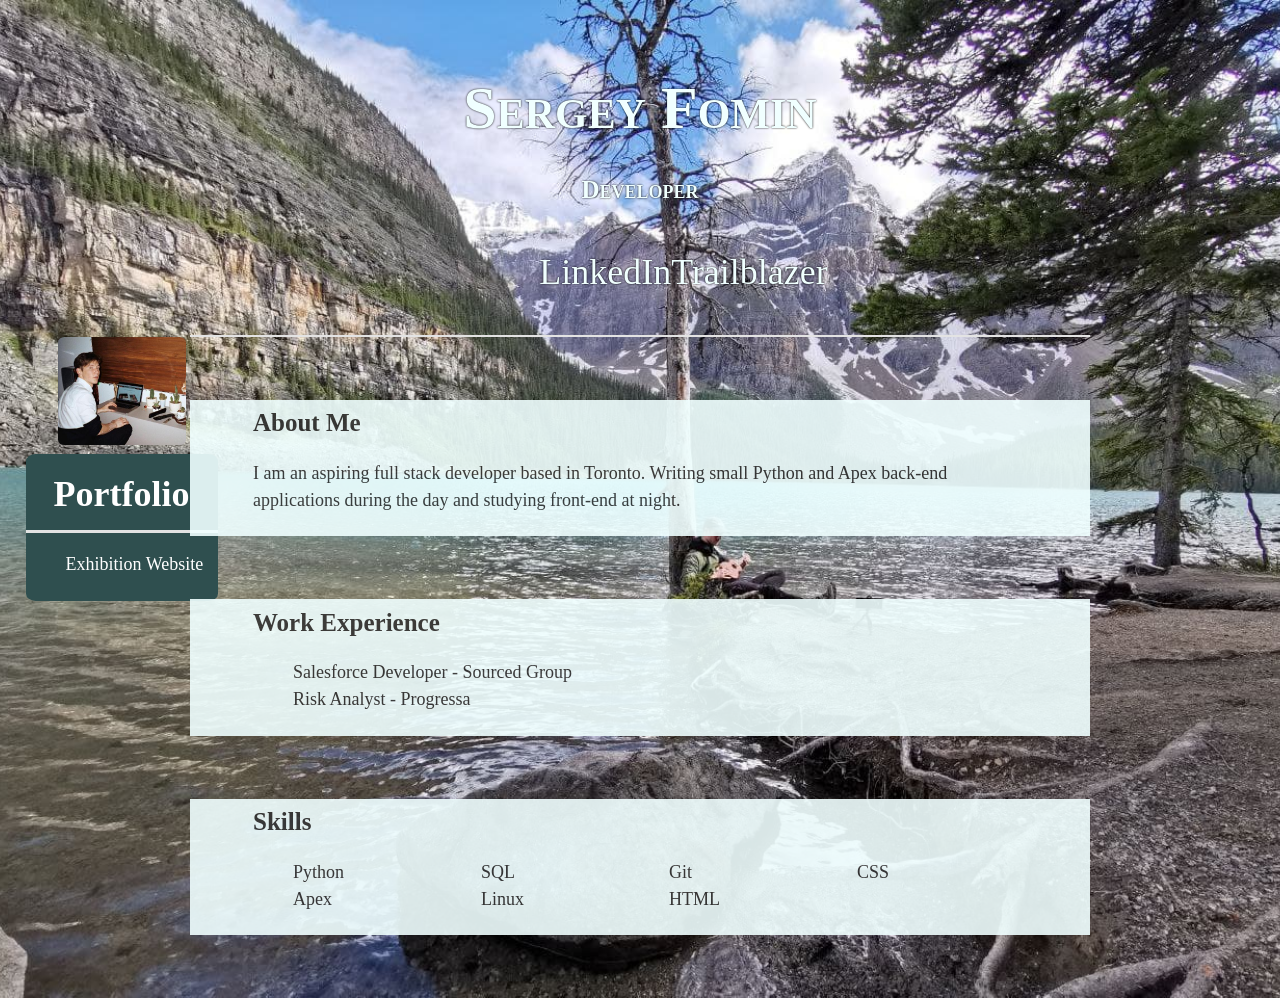
<file: index.html>
<!DOCTYPE html>
<html lang="en">

<head>
    <meta charset="UTF-8">
    <meta name="viewport" content="width=device-width, initial-scale=1.0">
    <link rel="stylesheet" href="css/main.css">
    <title>Sergiy Fomin - Project Portfolio</title>
</head>

<body>
    <header>
        <h1>Sergey Fomin</h1>
        <h2>Developer</h2>

        <nav class="nav">
            <ul class="nav__list">
                <li class="nav__item">
                    <a href="https://www.linkedin.com/in/sergiy-fomin/" class="nav__link">LinkedIn</a>
                </li>
                <li class="nav__item">
                    <a href="https://trailblazer.me/id/sergiyfomin" class="nav__link">Trailblazer</a>
                </li>
            </ul>
        </nav>

    </header>

    <main>
        <!--side bar-->
        <aside class="side-bar">
            <div class="side-bar__image"></div>
            <div class="portfolio-container">
                <h2>Portfolio</h2>
                <ul class="project">
                    <li class="project__item">
                        <a class="project__link" href="portfolio/web_page-exhibition/index.html">Exhibition Website</a>
                    </li>
                </ul>
            </div>
        </aside>


        <section class="about_me">
            <h2>About Me</h2>
            <p>
                I am an aspiring full stack developer based in Toronto.
                Writing small Python and Apex back-end applications
                during the day and studying front-end at night.
            </p>
        </section>

        <section class="experience">
            <h2>Work Experience</h2>
            <ul>
                <li>Salesforce Developer - Sourced Group</li>
                <li>Risk Analyst - Progressa</li>
            </ul>
        </section>

        <section class="skills">
            <h2>Skills</h2>
            <ul>
                <li>Python</li>
                <li>Apex</li>
                <li>SQL</li>
                <li>Linux</li>
                <li>Git</li>
                <li>HTML</li>
                <li>CSS</li>
            </ul>
        </section>

    </main>
</body>

</html>
</file>
<file: css/main.css>
body {
    margin: 0;
    font-size : 18px;
    line-height: 1.5;
    color: #333;
    background: url("../images/background.jpg");
    background-size: cover;
    background-repeat: no-repeat;
    background-position: center center;
  }

/* HEADER STYLES START */
header > h1,
header > h2 {
  width: 100vw;
  text-align: center;
  position: relative;
  color:azure;
  font-variant: small-caps;
  text-shadow: 0 0 2px #000;
  padding: 0;
  /* display: inline-block; */
}

.nav {
  font-size: 4vh;
  white-space: nowrap;
  padding: 0 40vw 0 39vw;
  align-content: center;
}

.nav__list {
  display: flex;
  justify-content: space-between;
  list-style-type: none;
}

.nav__list-item + .nav__list-item {
  margin-left: 3.6vw;
}

.nav__link {
  color: azure;
  text-shadow: 0 0 2px #000;
  text-decoration: none;
}
.nav__link:hover {
  color: coral;
}
/* HEADER STYLES END */

main {
  border-top: 2px solid #e3e3e3;
}

a {
  transition: all 0.3s;
}

h1 {
  margin: 7vh 0 2vh 0;
  font-size: 60px;
  text-align: center;
  color: #333;

}

ul {
  list-style: none;
}

h2 {
  margin: 0;
  padding: 0 0 5vh 0;
  font-size: 25px;
  text-align: center;
}

h3 {
  margin: 2vh 0 0 0;
  padding: 0 0 1vh 0;
  font-size: 20px;
  text-align: left;
  border: none;
  color:teal;
}

main {
  width: 900px;
  margin: auto;
}

section {
  margin: 7vh 0 7vh 0;
  padding: 0.5vh 7vh 0.5vh 7vh;
  background-color: azure;
  filter: opacity(90%);
  /* border-radius: 5%; */
}

section h2 {
  padding: 0;
  text-align: left;
}

section li {
  margin: 0 2vw 0 0;
}

.skills > ul {
  columns: 4;
}

.about_me p {
  font-size: 18px;
}

/* SIDE BAR STYLING START */
.side-bar {
  position: fixed;
  left: 2vw;
  width: 15vw;
  /* height: 20vh; */
}

.portfolio-container {
  background-color:darkslategray;
  position: relative;
  border-radius: 5%;
  padding: 0.5vh 0 0.5vh 0;
}

.side-bar__image {
  background-image: url('../images/side_bar_image.jpg');
  position: relative;
  display: block;
  background-size: cover;
  background-position: center;
  height: 10vh;
  width: 10vw;
  margin: 0 0 1vh 0;
  padding: 1vh 0 1vh 0;
  border-radius: 5%;
  left: 50%;
  transform: translate(-50%);
}

.side-bar h2 {
  color: white;
  margin: 0;
  padding: 1vh 0 1vh 0;
  font-size: 4vh;
  text-align: center;
  border-bottom: 0.35vh solid #e3e3e3;
}
.project__link {
  text-decoration: none;
  color:white;
}

.project__link:hover {
  text-decoration: none;
  color:coral;
}

/* SIDE BAR STYLING END */
</file>
